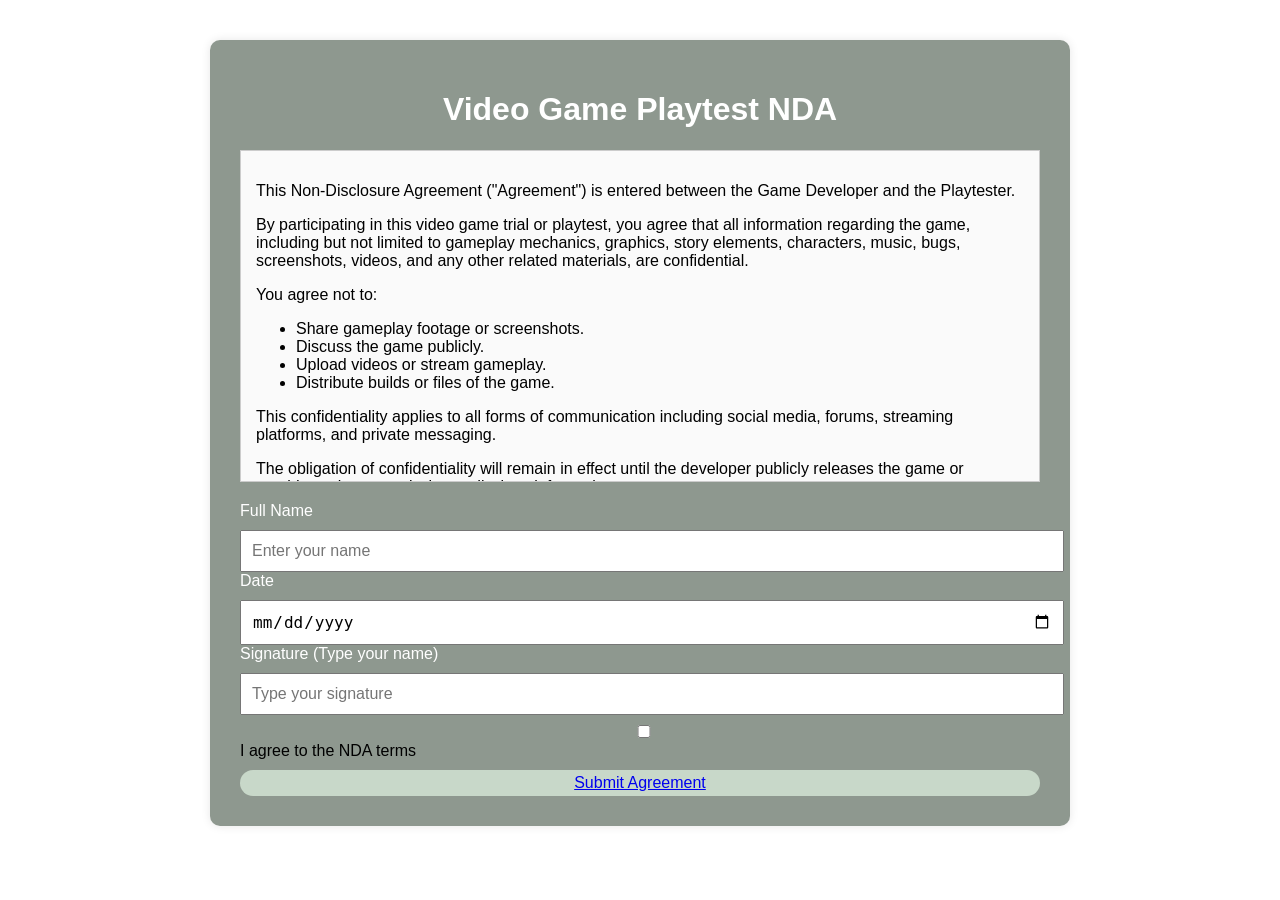
<file: index.html>
<!DOCTYPE html>
<html lang="en">
<head>
<meta charset="UTF-8">
<title>Video Game Playtest NDA</title>

<style>
body{
    font-family: Arial, sans-serif;
    background-image: url(https://media2.giphy.com/media/v1.Y2lkPTZjMDliOTUyZHA5d3RzbngzZmk2ajk0eXl4dHMwaGYzdnJqMzVwcDMxc3Mwamw0OCZlcD12MV9naWZzX3NlYXJjaCZjdD1n/Y5wlazC8lSVuU/giphy.gif);
    margin:0;
    padding:40px;
}

.container{
    max-width:800px;
    margin:auto;
    background:rgba(88, 103, 90, 0.674);
    padding:30px;
    border-radius:10px;
    box-shadow:0 0 10px rgba(0,0,0,0.1);
}

h1{
    text-align:center;
}

.nda-text{
    height:300px;
    overflow-y:scroll;
    border:1px solid #ccc;
    padding:15px;
    margin-bottom:20px;
    background:#fafafa;
}

input, button{
    width:100%;
    padding:10px;
    margin-top:10px;
    font-size:16px;
}

button{
    background:#c8d8c9;
    color:white;
    border:none;
    cursor:pointer;
    padding: 4px 16px;
    border-radius: 30px;
}

button:hover{
    background:#45a049;
}
#FN{
    color: white;
}
#DT{
    color: white;
}
#SG{
    color: white;
}
#AG{
    color: white;
}
#btn:hover{
    transform: scale(1.05);
    box-shadow: 0 0 40px rgb(227, 220, 227);
}
#NDA{
    color: white;
}
</style>

</head>
<body>

<div class="container">

<h1 id="NDA">Video Game Playtest NDA</h1>

<div class="nda-text">

<p>This Non-Disclosure Agreement ("Agreement") is entered between the Game Developer and the Playtester.</p>

<p>By participating in this video game trial or playtest, you agree that all information regarding the game, including but not limited to gameplay mechanics, graphics, story elements, characters, music, bugs, screenshots, videos, and any other related materials, are confidential.</p>

<p>You agree not to:</p>

<ul>
<li>Share gameplay footage or screenshots.</li>
<li>Discuss the game publicly.</li>
<li>Upload videos or stream gameplay.</li>
<li>Distribute builds or files of the game.</li>
</ul>

<p>This confidentiality applies to all forms of communication including social media, forums, streaming platforms, and private messaging.</p>

<p>The obligation of confidentiality will remain in effect until the developer publicly releases the game or provides written permission to disclose information.</p>

<p>If you violate this agreement, you may be removed from the playtest and subject to legal action.</p>

<p>By signing below, you acknowledge that you have read and agree to this Non-Disclosure Agreement. If going back on your word you will be taken to court or you can pay me $100 right Now</p>

</div>

<label id="FN">Full Name</label>
<input type="text" placeholder="Enter your name">

<label id="DT">Date</label>
<input type="date">

<label id="SG">Signature (Type your name)</label>
<input type="text" placeholder="Type your signature">

<label>
<input id="AG" type="checkbox"> I agree to the NDA terms
</label>

<button>
<a href="main.html" id="btn">Submit Agreement</a>
</button>

</div>

</body>
</html>
</file>
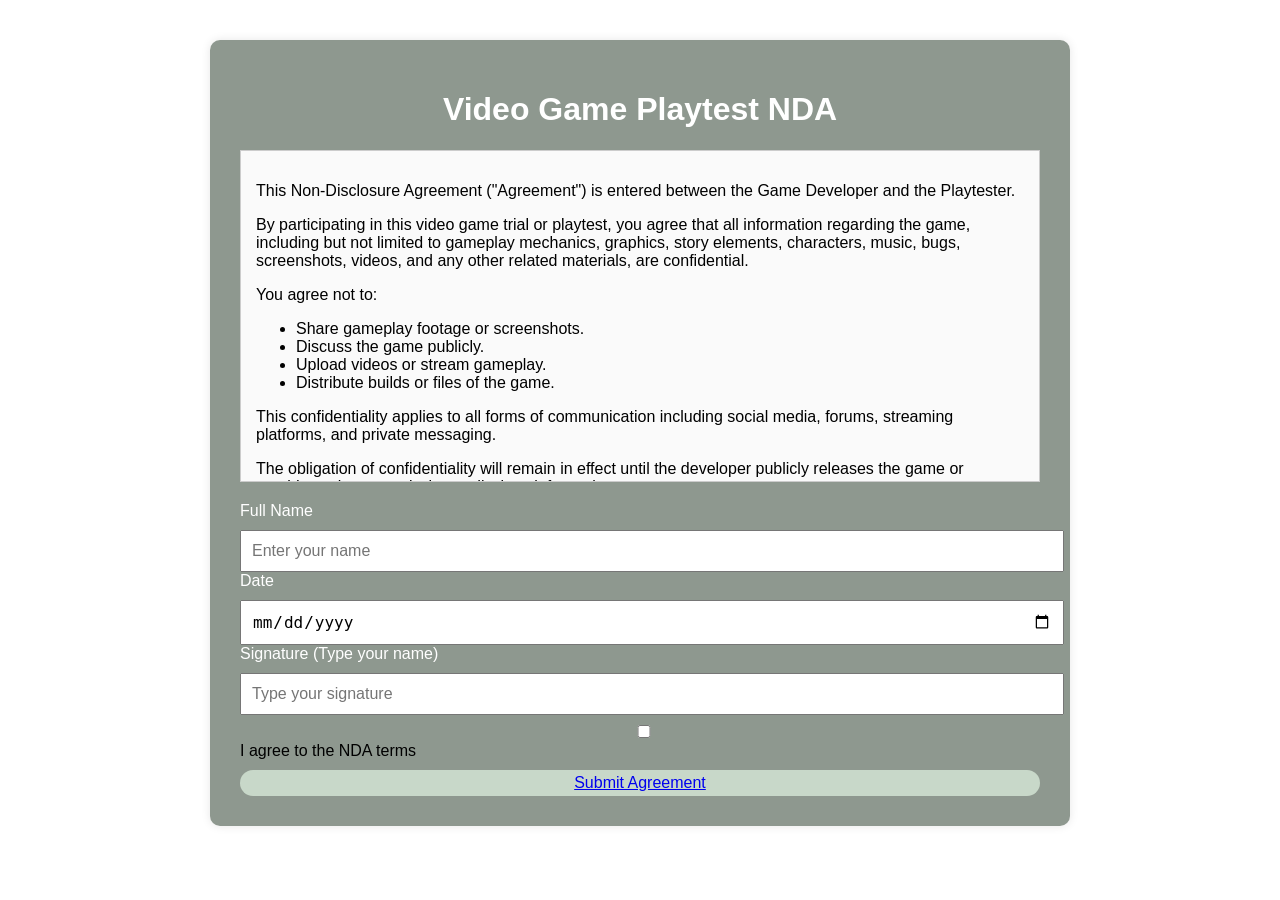
<file: home.html>
<!DOCTYPE html>
<html lang="en">
<head>
<meta charset="UTF-8">
<title>Video Game Playtest NDA</title>

<style>
body{
    font-family: Arial, sans-serif;
    background-image: url(https://media2.giphy.com/media/v1.Y2lkPTZjMDliOTUyZHA5d3RzbngzZmk2ajk0eXl4dHMwaGYzdnJqMzVwcDMxc3Mwamw0OCZlcD12MV9naWZzX3NlYXJjaCZjdD1n/Y5wlazC8lSVuU/giphy.gif);
    margin:0;
    padding:40px;
}

.container{
    max-width:800px;
    margin:auto;
    background:rgba(88, 103, 90, 0.674);
    padding:30px;
    border-radius:10px;
    box-shadow:0 0 10px rgba(0,0,0,0.1);
}

h1{
    text-align:center;
}

.nda-text{
    height:300px;
    overflow-y:scroll;
    border:1px solid #ccc;
    padding:15px;
    margin-bottom:20px;
    background:#fafafa;
}

input, button{
    width:100%;
    padding:10px;
    margin-top:10px;
    font-size:16px;
}

button{
    background:#c8d8c9;
    color:white;
    border:none;
    cursor:pointer;
    padding: 4px 16px;
    border-radius: 30px;
}

button:hover{
    background:#45a049;
}
#FN{
    color: white;
}
#DT{
    color: white;
}
#SG{
    color: white;
}
#AG{
    color: white;
}
#btn:hover{
    transform: scale(1.05);
    box-shadow: 0 0 40px rgb(227, 220, 227);
}
#NDA{
    color: white;
}
</style>

</head>
<body>

<div class="container">

<h1 id="NDA">Video Game Playtest NDA</h1>

<div class="nda-text">

<p>This Non-Disclosure Agreement ("Agreement") is entered between the Game Developer and the Playtester.</p>

<p>By participating in this video game trial or playtest, you agree that all information regarding the game, including but not limited to gameplay mechanics, graphics, story elements, characters, music, bugs, screenshots, videos, and any other related materials, are confidential.</p>

<p>You agree not to:</p>

<ul>
<li>Share gameplay footage or screenshots.</li>
<li>Discuss the game publicly.</li>
<li>Upload videos or stream gameplay.</li>
<li>Distribute builds or files of the game.</li>
</ul>

<p>This confidentiality applies to all forms of communication including social media, forums, streaming platforms, and private messaging.</p>

<p>The obligation of confidentiality will remain in effect until the developer publicly releases the game or provides written permission to disclose information.</p>

<p>If you violate this agreement, you may be removed from the playtest and subject to legal action.</p>

<p>By signing below, you acknowledge that you have read and agree to this Non-Disclosure Agreement. If going back on your word you will be taken to court or you can pay me $100 right Now</p>

</div>

<label id="FN">Full Name</label>
<input type="text" placeholder="Enter your name">

<label id="DT">Date</label>
<input type="date">

<label id="SG">Signature (Type your name)</label>
<input type="text" placeholder="Type your signature">

<label>
<input id="AG" type="checkbox"> I agree to the NDA terms
</label>

<button>
<a href="index.html" id="btn">Submit Agreement</a>
</button>

</div>

</body>
</html>
</file>
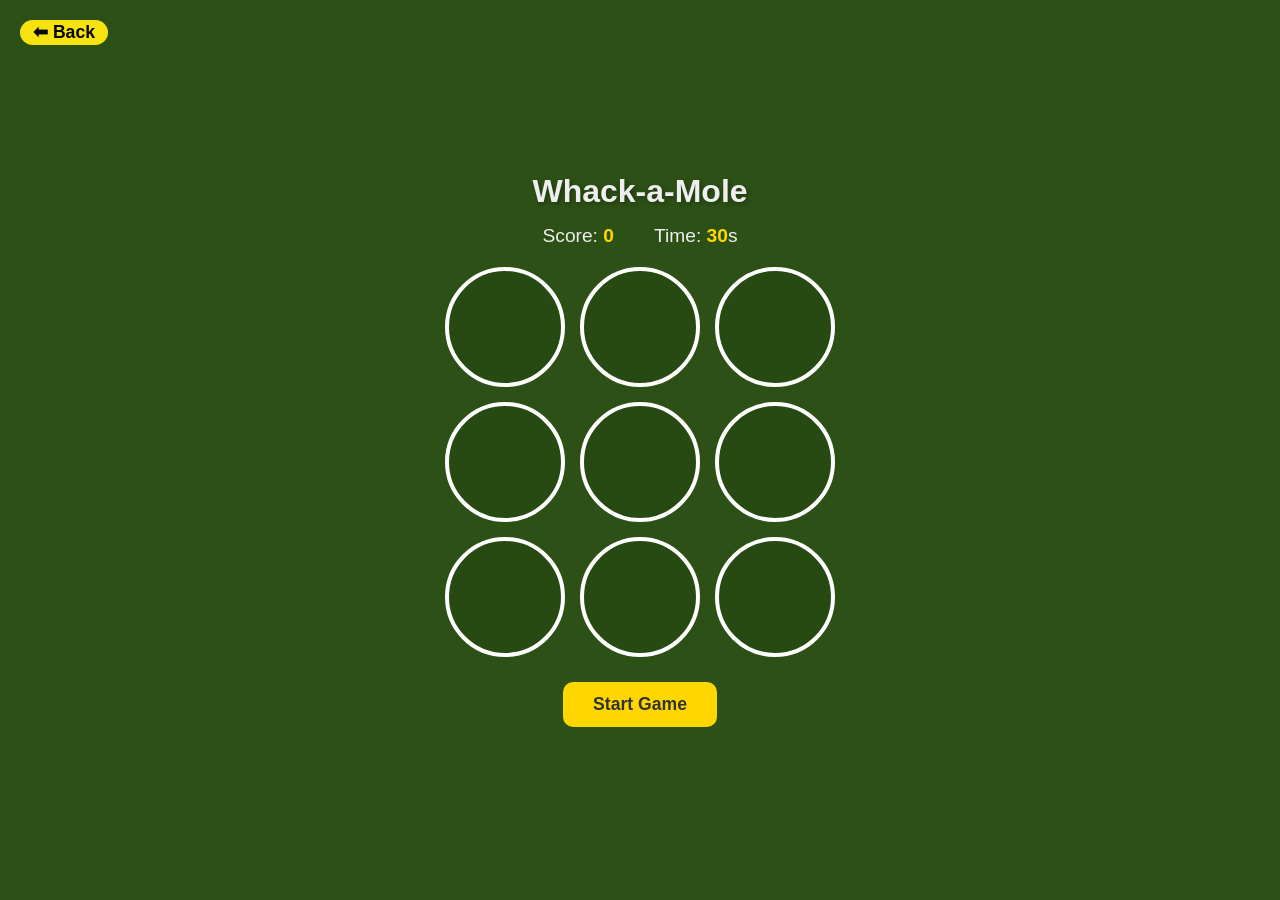
<file: wack-a-mole.html>
<!DOCTYPE html>
<html lang="en">
<head>
    <meta charset="UTF-8">
    <meta name="viewport" content="width=device-width, initial-scale=1.0">
    <title>Whack-a-Mole</title>
    <style>
    * {
    margin: 0;
    padding: 0;
    box-sizing: border-box;
}

body {
    font-family: 'Segoe UI', Tahoma, Geneva, Verdana, sans-serif;
    background-color: #2d5016;
    background-image: url(https://media.tenor.com/BKis-8oMBcUAAAAM/yes-no.gif);
    background-repeat: no-repeat;
    background-size: 100%;
    color: #eee;
    display: flex;
    justify-content: center;
    align-items: center;
    min-height: 100vh;
}

.container {
    text-align: center;
    padding: 30px;
}

h1 {
    font-size: 2rem;
    margin-bottom: 15px;
    text-shadow: 2px 2px 4px rgba(0, 0, 0, 0.3);
}

.stats {
    display: flex;
    justify-content: center;
    gap: 40px;
    font-size: 1.2rem;
    margin-bottom: 20px;
}

.stats strong {
    color: #ffd700;
}

.grid {
    display: grid;
    grid-template-columns: repeat(3, 120px);
    grid-template-rows: repeat(3, 120px);
    gap: 15px;
    justify-content: center;
    margin-bottom: 25px;
}

.hole {
    background-color: #1a3a0a4f;
    border-radius: 50%;
    border: 4px solid #ffffff;
    overflow: hidden;
    position: relative;
    cursor: pointer;
    display: flex;
    justify-content: center;
    align-items: flex-end;
}

.mole {
    font-size: 3rem;
    transform: translateY(100%);
    transition: transform 0.2s ease-out;
    user-select: none;
}

.hole.active .mole {
    transform: translateY(0);
}

.hole:active {
    transform: scale(0.95);
}

button {
    padding: 12px 30px;
    font-size: 1.1rem;
    border: none;
    border-radius: 10px;
    cursor: pointer;
    background-color: #ffd700;
    color: #333;
    font-weight: bold;
    transition: all 0.2s;
}

button:hover {
    background-color: #ffec4d;
    transform: translateY(-2px);
}

button:disabled {
    background-color: #666;
    color: #999;
    cursor: not-allowed;
    transform: none;
}

img {
    height: 190px;
    width: 290px;
    border-radius: 70%;
}
#back:hover{
        transform: scale(1.05);
        box-shadow: 0 0 40px rgb(245, 245, 5);
    }

#back{
        color: rgb(6, 6, 6);
        background-color: rgb(245, 226, 14);
        padding: 2px 13px;
        border-radius: 25px;
        font-weight: bold;
        border-radius: 30px;
        font-size: 1.1rem;
        position: fixed;
        top: 20px;
        left: 20px;
    }
    </style>
</head>
    <button id="back" onclick="goBack()">⬅ Back</button>
<body>
    <div class="container">
        <h1>Whack-a-Mole</h1>
        <div class="stats">
            <span>Score: <strong id="score">0</strong></span>
            <span>Time: <strong id="timer">30</strong>s</span>
        </div>

        <div class="grid" id="grid">
            <div class="hole" data-index="0"><div class="mole">🐹</div></div>
            <div class="hole" data-index="1"><div class="mole">🐹</div></div>
            <div class="hole" data-index="2"><div class="mole">🐹</div></div>
            <div class="hole" data-index="3"><div class="mole">🐹</div></div>
            <div class="hole" data-index="4"><div class="mole">🐹</div></div>
            <div class="hole" data-index="5"><div class="mole">🐹</div></div>
            <div class="hole" data-index="6"><div class="mole">🐹</div></div>
            <div class="hole" data-index="7"><div class="mole">🐹</div></div>
            <div class="hole" data-index="8"><div class="mole">🐹</div></div>






        </div>

        <button id="startBtn">Start Game</button>
    </div>

    <script>
        // Dom Elements 

const grid = document.getElementById('grid');
const holes = document.querySelectorAll('.hole');
const scoreDisplay = document.getElementById('score');
const timerDisplay = document.getElementById('timer');
const startBtn = document.getElementById('startBtn');

// Game State

let score = 0;
let timeLeft = 30;
let gameRunning = false;
let moleTimer = null;
let countdownTimer = null;
let lastHoleIndex = -1;

function showMole() {
    // pick a random hole, but not the same as last time 
    let randomIndex;
    do {
        randomIndex = Math.floor(Math.random() * holes.length);
    } while (randomIndex === lastHoleIndex);
    lastHoleIndex = randomIndex;

    const hole = holes [randomIndex];
    hole.classList.add('active');
    // Mole disappears after a random tie ( 600ms to 1200ms)
    const displayTime = Math.random() * 600 + 600;
    setTimeout(() => {
        hole.classList.remove('active');
    }, displayTime);
}

function startGame() {
    // Reset state
    score = 0;
    timeLeft = 30;
    lastHoleIndex = -1;
    scoreDisplay.textContent = '0';
    timerDisplay.textContent = '30';
    startBtn.disable = true;
    gameRunning = true;

    // Show a new mole every 800ms 
    moleTimer = setInterval(showMole, 800);

    // Countdown timer - runs every 1 second 
    countdownTimer = setInterval(() => {
        timeLeft--;
        
        timerDisplay.textContent = timeLeft;
       
        if (timeLeft <= 0){
            endGame();
        }
    }, 1000);
    
}

function endGame() {
    gameRunning = false;
    clearInterval(moleTimer);
    clearInterval(countdownTimer);

    // Hide any remaining mole
    holes.forEach(hole => hole.classList.remove('active'));

    startBtn.disable = false;
    startBtn.textContent = "Play Again";
}

// - - - Event Listeners - - -
grid.addEventListener('click', (event) => {
    if(!gameRunning) return;

// Find the hole that was clicked( could be the mole or the hole div)
    const hole = event.target.closest('.hole');
    if(!hole) return;
// Only score if the mole is showing
    if(hole.classList.contains('active')){
        score++;
        scoreDisplay.textContent = score;
        hole.classList.remove('active');
    }
});

    startBtn.addEventListener('click', startGame);
     function goBack() {
        window.history.back();
        }
    </script>
</body>
</html>
</file>
